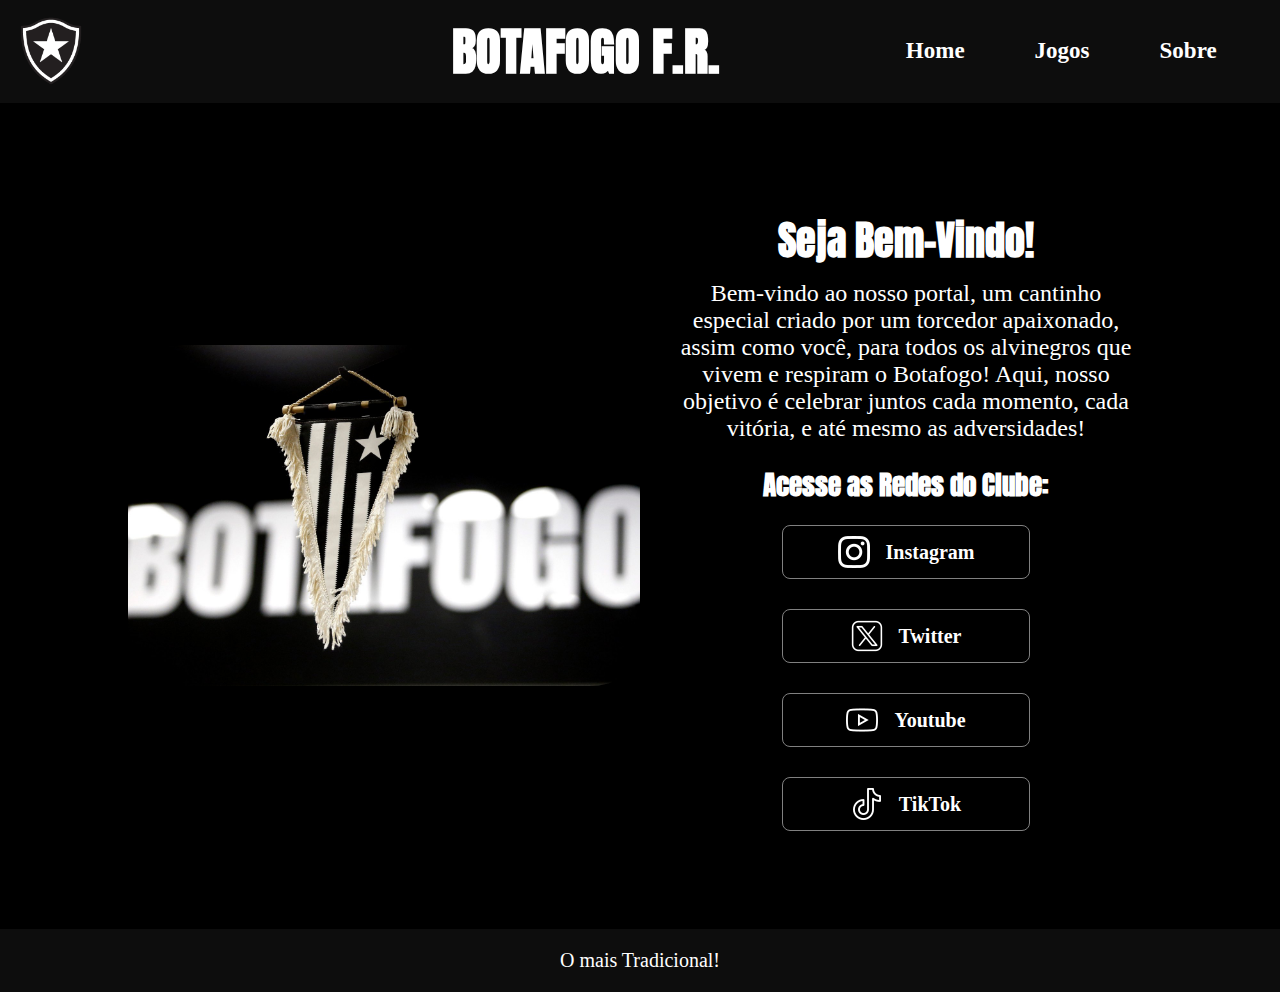
<file: alura_curso1-htmlCss/projeto_botafogo/index.html>
<!DOCTYPE HTML>
<html>
    <head>

        <meta charset="utf-8">
        <meta http-equiv="X-UA-Compatible" content="IE=edge">
        <meta name="viewport" content="width=device-width, initial-scale=1.0">
        <title>Botafogo</title>
        <link rel="stylesheet" href="styles/style.css">

    </head>

    <body>

        <header class="cabecalho">
            <img class="cabecalho-logo" src="images/escudo-botafogo.png" alt="Escudo do Botafogo">
            <h1 class="cabecalho-titulo"> BOTAFOGO F.R. </h1>
            <nav class="cabecalho-menu">
                <a class="cabecalho-menu-link" href="index.html">Home</a>
                <a class="cabecalho-menu-link" href="games.html">Jogos</a>
                <a class="cabecalho-menu-link" href="about.html">Sobre</a>
            </nav>
        </header>

        <main class="apresentacao">

            <img class="apresentacao-imagem" src="images/flamula.png" alt="Comemoração Equipe">
            <section class="apresentacao-conteudo">
                <h1 class="apresentacao-conteudo-titulo">Seja Bem-Vindo!</h1>
                <p class="apresentacao-conteudo-texto">Bem-vindo ao nosso portal, um cantinho especial criado por um torcedor apaixonado, assim como você, para todos os alvinegros que vivem e respiram o Botafogo! Aqui, nosso objetivo é celebrar juntos cada momento, cada vitória, e até mesmo as adversidades!</p>
                <div class="apresentacao-botoes">
                    <h2 class="apresentacao-botoes-titulo">Acesse as Redes do Clube:</h2>
                    <div class="apresentacao-botoes-botao">
                        <a class="apresentacao-botoes-botao-link" href="https://www.instagram.com/botafogo/" target="_blank">
                            <img src="images/logo-instagram.png" alt="Logo Instagram">
                            Instagram
                        </a>

                        <a class="apresentacao-botoes-botao-link" href="https://x.com/Botafogo" target="_blank">
                            <img src="images/logo-twitter.png" alt="Logo Twitter">
                            Twitter
                        </a>

                        <a class="apresentacao-botoes-botao-link" href="https://www.youtube.com/@BotafogoTV" target="_blank">
                            <img src="images/logo-youtube.png" alt="Logo Youtube">
                            Youtube
                        </a>

                        <a class="apresentacao-botoes-botao-link" href="https://www.tiktok.com/@botafogo" target="_blank">
                            <img src="images/logo-tiktok.png" alt="Logo TikTok">
                            TikTok
                        </a>
                    </div><!--apresentacao-botoes-botao-->
                </div><!--apresentacao-botoes-->
            </section><!--apresentacao-conteudo-->
        </main><!--apresentacao-->

        <footer class="rodape">
            
            <div class="rodape-texto">
                <p>O mais Tradicional!</p>
            </div>
            
        </footer>

    </body>
</html>
</file>
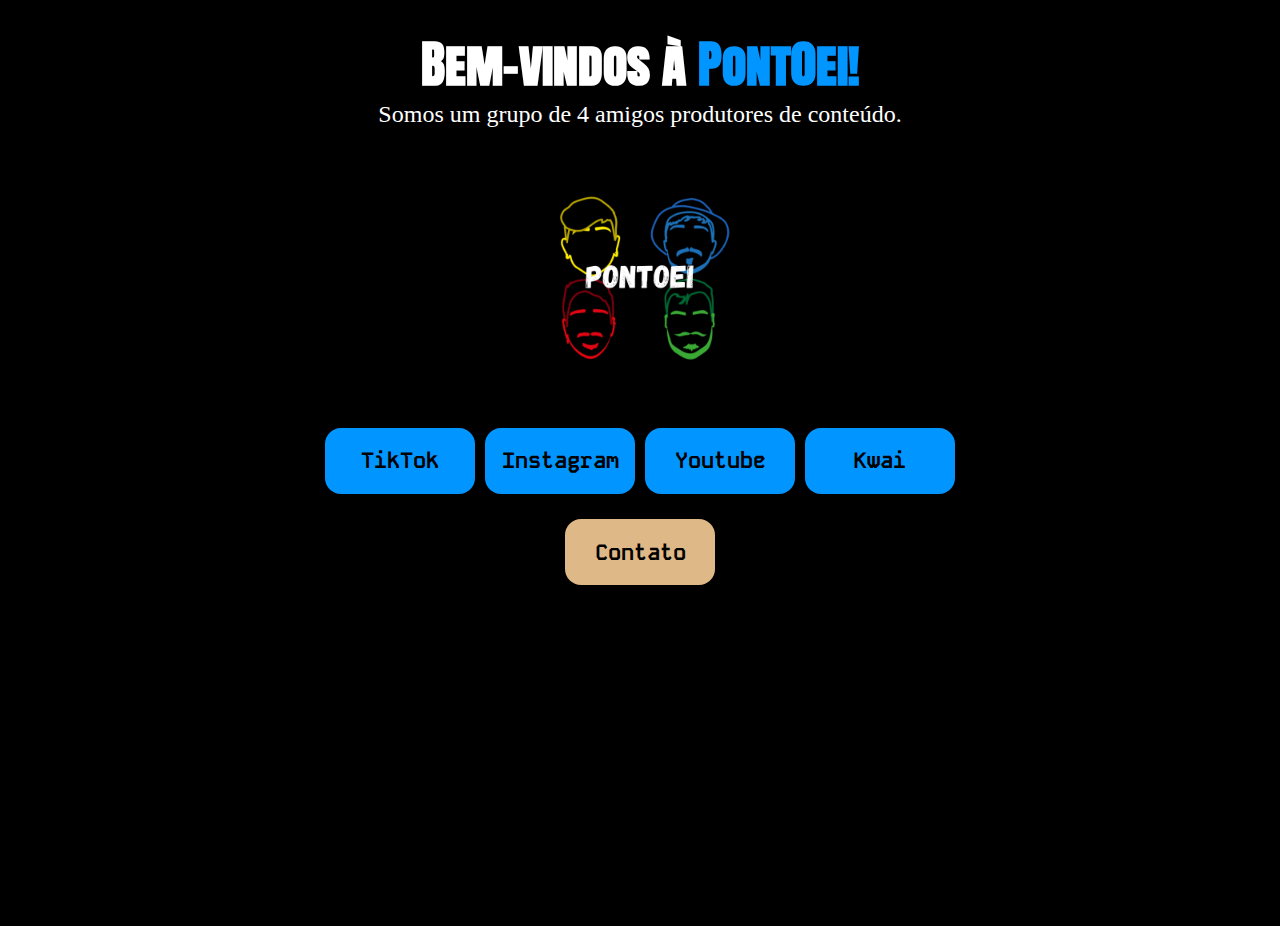
<file: alura_curso1-htmlCss/projeto_pontoei/index.html>
<!DOCTYPE html>

<html lang="pt-br">

    <head>
        
        <meta charset="utf-8">
        <meta http-equiv="X-UA-Compatible" content="IE=edge">
        <meta name="viewport" content="width=device-width, initial-scale=1.0">
        <title>Pont0ei</title>
        <link rel="stylesheet" href="style.css">

    </head>

    <body>
        <header>
    
        </header>
        
        <main class="apresentacao">

            <section class="apresentacao__conteudo">
                <h1 class="apresentacao__conteudo__titulo">Bem-vindos à <strong class="titulo-destaque">Pont0ei!</strong></h1>
                <p class="apresentacao__conteudo__texto">Somos um grupo de 4 amigos produtores de conteúdo.</p>
            </section><!--apresentacao__conteudo-->
            
            <img class="apresentacao__logo" src="images/logo_pont0ei.png" alt="Logo da Pont0ei" height="200" width="200">
            
            <div class="apresentacao__botoes">
                <a href="#" class="apresentacao__botoes__botao">TikTok</a>
                <a href="#" class="apresentacao__botoes__botao">Instagram</a>
                <a href="#" class="apresentacao__botoes__botao">Youtube</a>
                <a href="#" class="apresentacao__botoes__botao">Kwai</a>
            </div><!--apresentacao__botoes-->

        </main>
        
        <footer>

            <a href="#" class="botao-contato">Contato</a>

        </footer>
        
    </body>

</html>
</file>
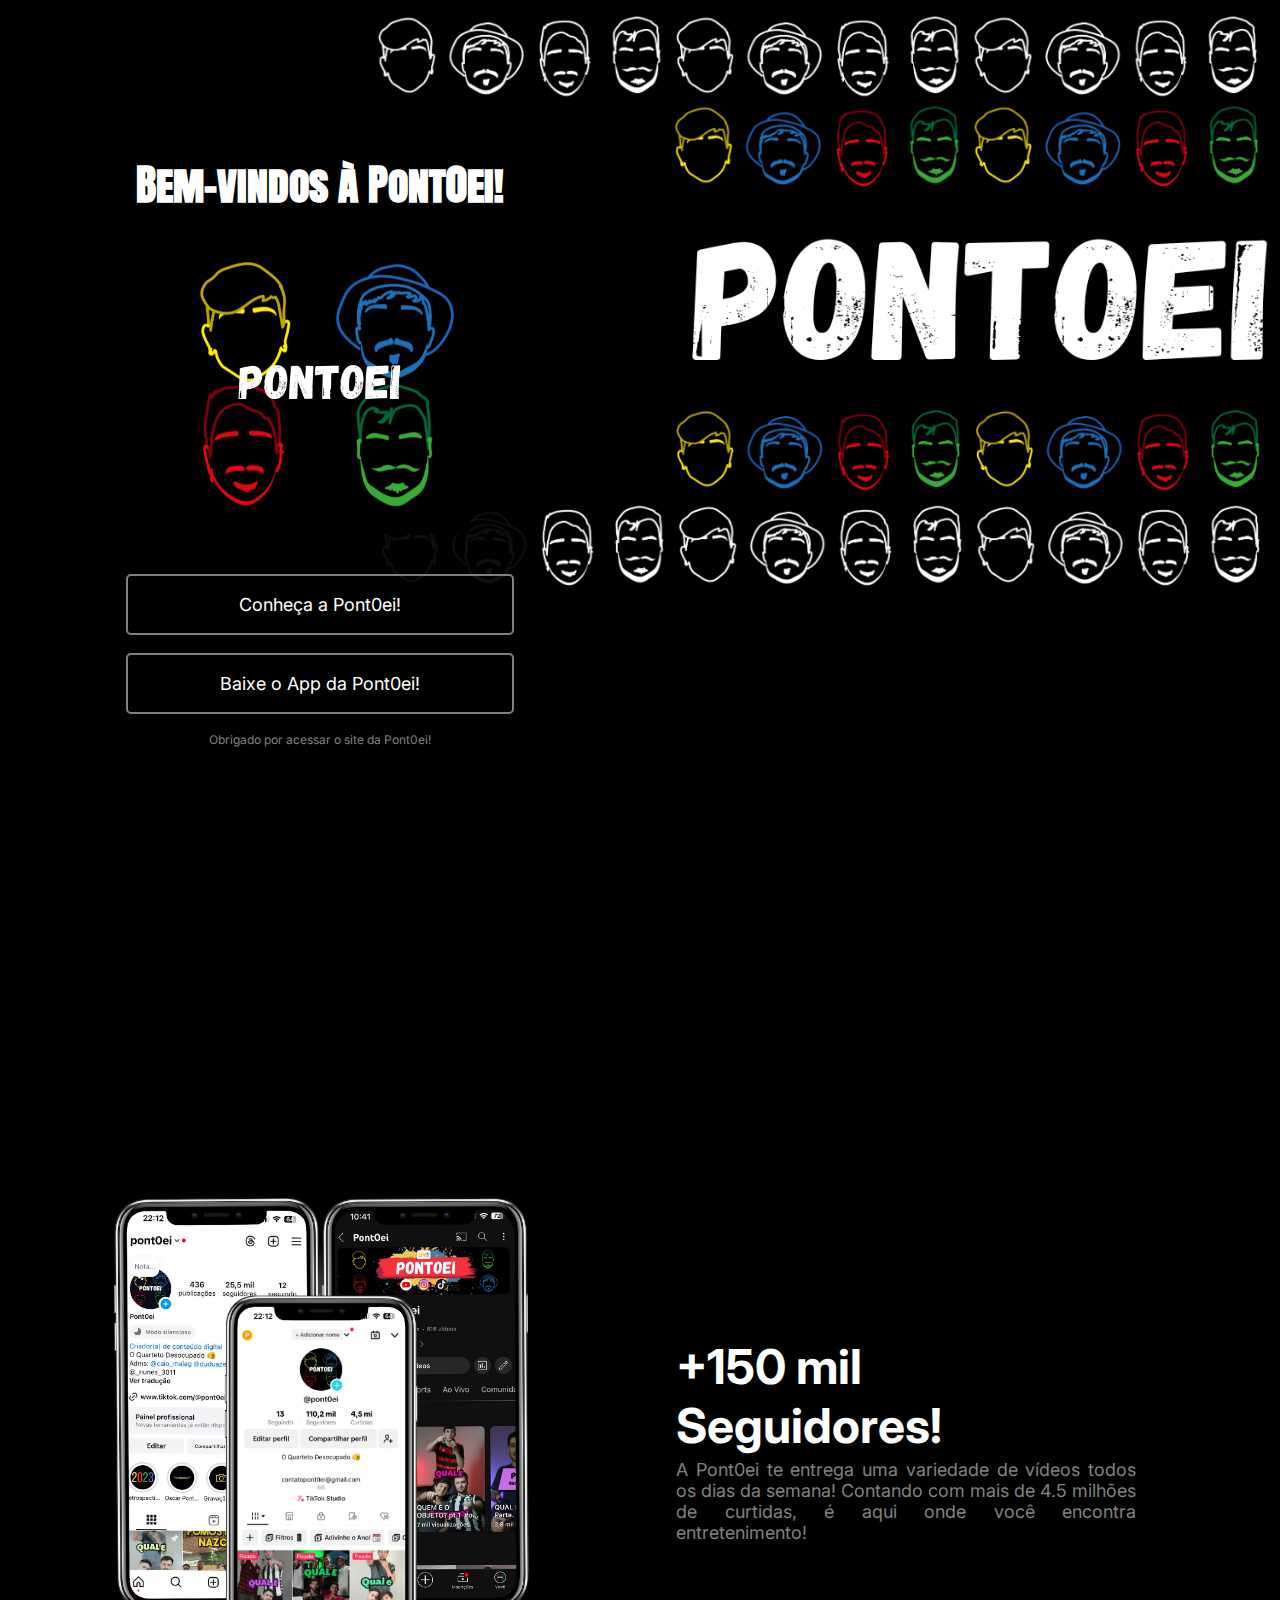
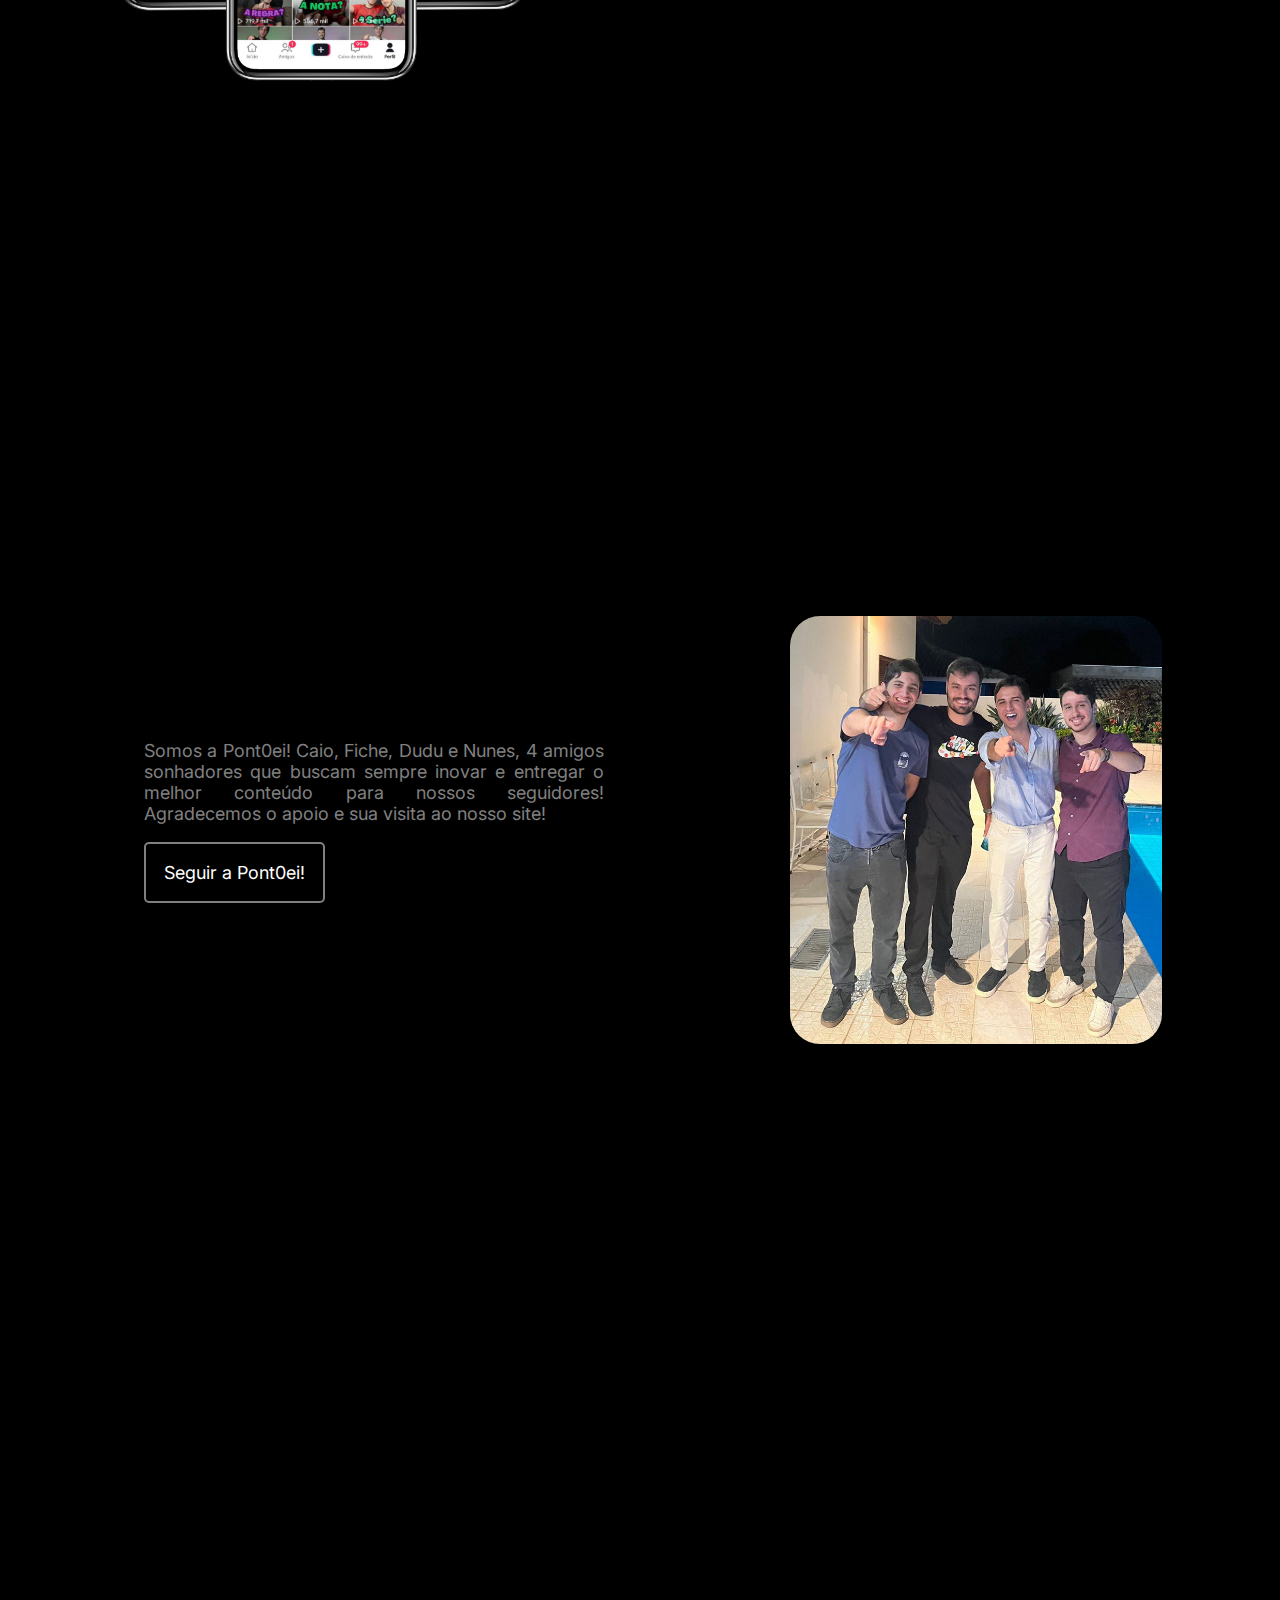
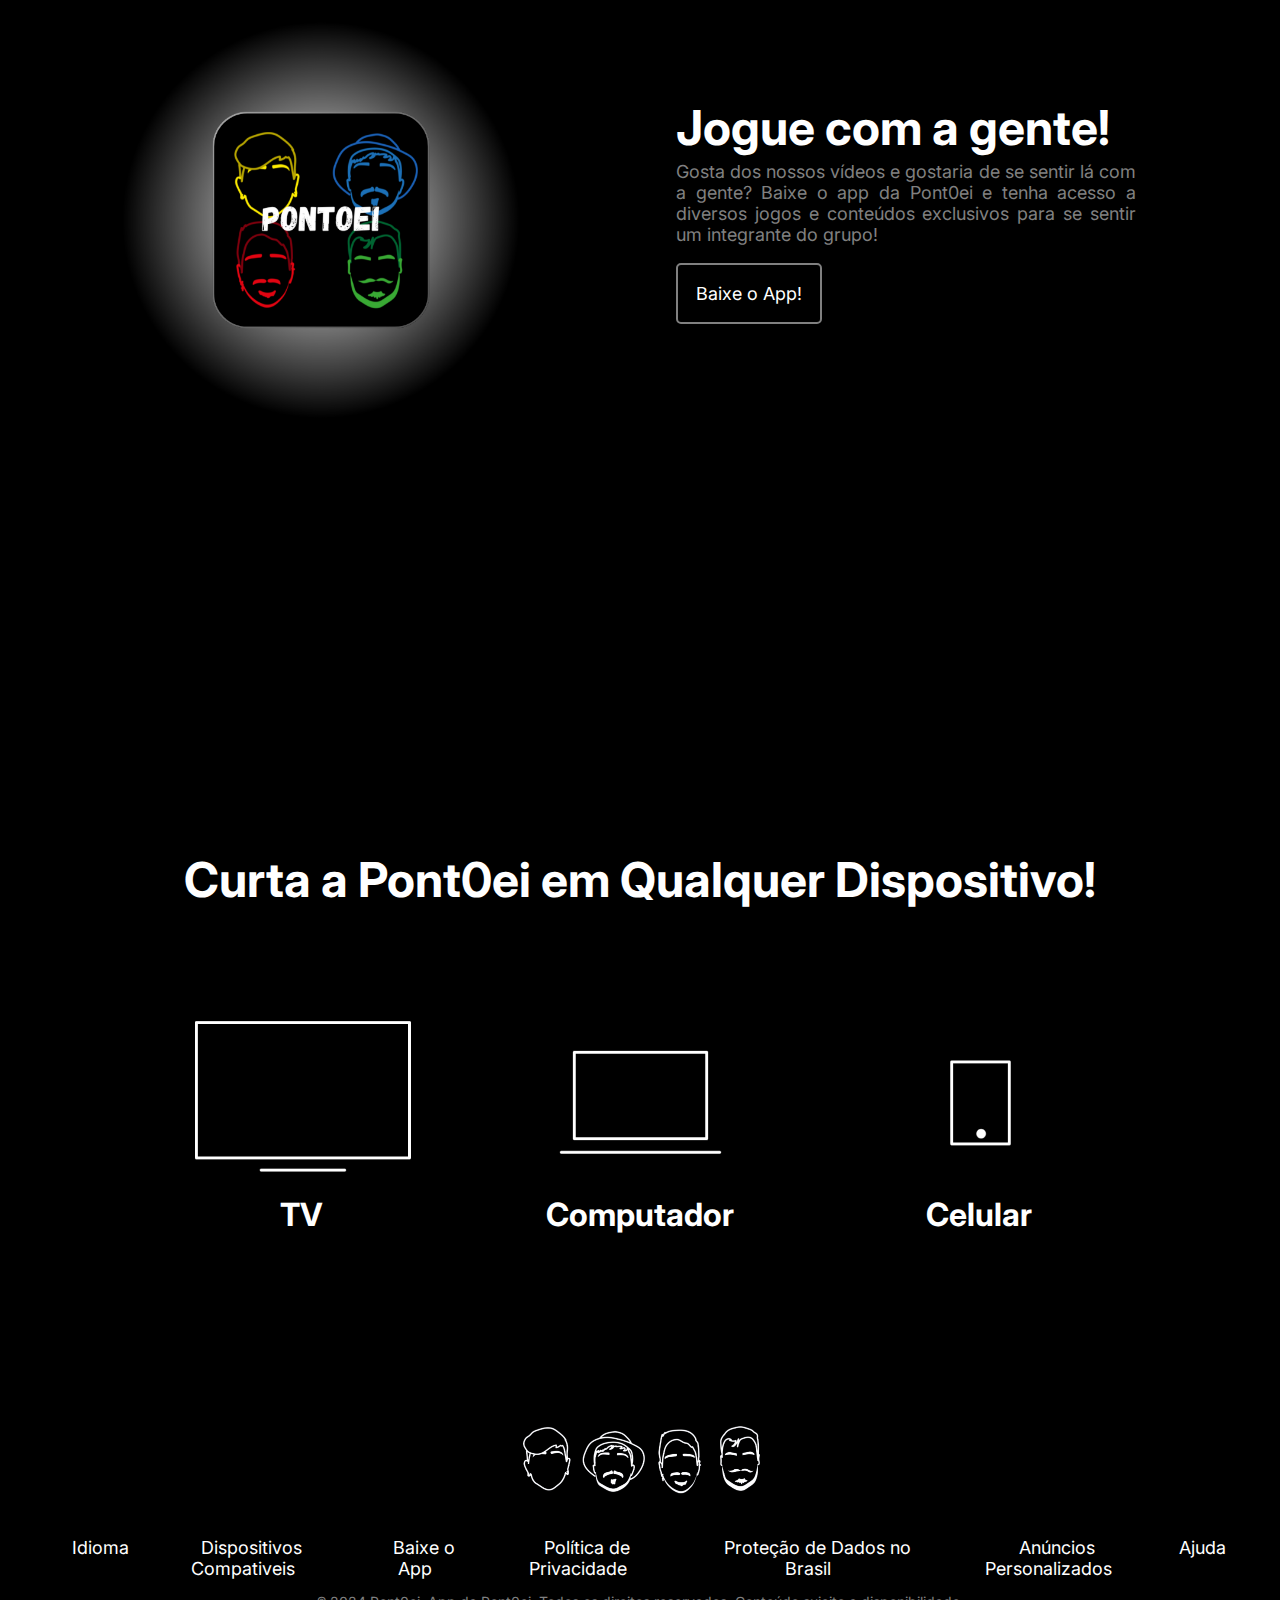
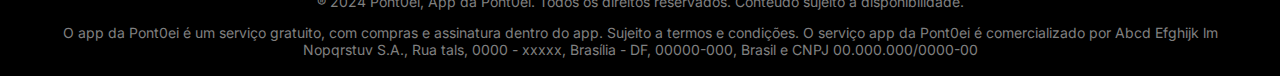
<file: alura_curso1-htmlCss/projeto_pontoei02/index.html>
<!DOCTYPE html>
<html lang="pt-br">

<head>
    <meta charset="UTF-8">
    <meta name="viewport" content="width=device-width, initial-scale=1.0">
    <title>Pont0ei</title>
    <link rel="stylesheet" href="style.css">
    <link rel="preconnect" href="https://fonts.googleapis.com">
    <link rel="preconnect" href="https://fonts.gstatic.com" crossorigin>
    <link href="https://fonts.googleapis.com/css2?family=Inter:wght@100..900&display=swap" rel="stylesheet">
</head>

<body>

    <section class="container principal">
        <div class="container__principal__caixa">
            <h1 class="container__principal__titulo">Bem-vindos à Pont0ei!</h1>
            <img src="images/logo_pont0ei.png" alt="Logo da Pont0ei" width="300px" class="container__principal__imagem">
            <a href="#" class="container__principal__botao principal_primeiro_botao">Conheça a Pont0ei!</a>
            <a href="#" class="container__principal__botao principal_segundo_botao">Baixe o App da Pont0ei!</a>
            <p class="container__principal__aviso">Obrigado por acessar o site da Pont0ei!</p>
        </div>
    </section>

    <section class="container secundario">
        <img src="images/iphone-tiktok.png" alt="Iphone com a Página do TikTok" class="container__secundario__imagem">
        <div class="container__descricao">
            <h2 class="descricao__titulo">+150 mil Seguidores!</h2>
            <p class="descricao__texto">A Pont0ei te entrega uma variedade de vídeos todos os dias da semana! Contando com mais de 4.5 milhões de curtidas, é aqui onde você encontra entretenimento!</p>
        </div>
    </section>
    
    <section class="container terciario">
        <div class="container__descricao">
            <p class="descricao__texto integrantes">Somos a Pont0ei! Caio, Fiche, Dudu e Nunes, 4 amigos sonhadores que buscam sempre inovar e entregar o melhor conteúdo para nossos seguidores! Agradecemos o apoio e sua visita ao nosso site!</p>
            <a href="#" class="descricao__botao__pagina terciario__botao"> Seguir a Pont0ei!</a>
        </div>
        <img src="images/equipe.png" alt="Nossa Equipe" class="container__terciario__imagem">
    </section>

    <section class="container secundario">
        <img src="images/app_pont0ei.png" alt="App da Pont0ei" class="container__secundario__imagem">
        <div class="container__descricao">
            <h2 class="descricao__titulo titulo_app">Jogue com a gente!</h2>
            <p class="descricao__texto app">Gosta dos nossos vídeos e gostaria de se sentir lá com a gente? Baixe o app da Pont0ei e tenha acesso a diversos jogos e conteúdos exclusivos para se sentir um integrante do grupo!</p>
            <a href="#" class="descricao__botao__pagina secundario__botao">Baixe o App!</a>
        </div>
    </section>

    <section class="container__dispositivos">
        <h2 class="container__dispositivos__titulo">Curta a Pont0ei em Qualquer Dispositivo!</h2>
        <ul class="container__dispositivos__lista">
            <li>
                <img src="images/tv.png" alt="Ícone de Televisão">
                <h3 class="container__dispositivos__lista__item">TV</h3>
            </li>
            <li>
                <img src="images/computador.png" alt="Ícone de Computador">
                <h3 class="container__dispositivos__lista__item">Computador</h3> 
            </li>
            <li>
                <img src="images/celular.png" alt="Ícone de Celular">
                <h3 class="container__dispositivos__lista__item">Celular</h3>
            </li>
        </ul>
    </section>
    
    <footer class="rodape">
        <img src="images/equipe_branco.png" alt="Equipe da Pont0ei" width="250px">
        <ul class="rodape__lista">
            <li class="rodape__lista__item cor_botao_caio">
                <a href="#">Idioma</a>
            </li>
            <li class="rodape__lista__item cor_botao_caio">
                <a href="#">Dispositivos Compativeis</a>
            </li>
            <li class="rodape__lista__item cor_botao_fiche">
                <a href="#">Baixe o App</a>
            </li>
            <li class="rodape__lista__item cor_botao_fiche">
                <a href="#">Política de Privacidade</a>
            </li>
            <li class="rodape__lista__item cor_botao_dudu">
                <a href="#">Proteção de Dados no Brasil</a>
            </li>
            <li class="rodape__lista__item cor_botao_dudu">
                <a href="#">Anúncios Personalizados</a>
            </li>
            <li class="rodape__lista__item cor_botao_nunes">
                <a href="#">Ajuda</a>
            </li>
        </ul>
        <p class="rodape__texto">® 2024 Pont0ei, App da Pont0ei. Todos os direitos reservados. Conteúdo sujeito a disponibilidade.</p>
        <p class="rodape__texto">O app da Pont0ei é um serviço gratuito, com compras e assinatura dentro do app. Sujeito a termos e condições. O
            serviço app da Pont0ei é comercializado por Abcd Efghijk lm Nopqrstuv S.A., Rua tals, 0000 - xxxxx, Brasília - DF, 00000-000, Brasil e CNPJ 00.000.000/0000-00</p>
    </footer>

</body>

</html>
</file>
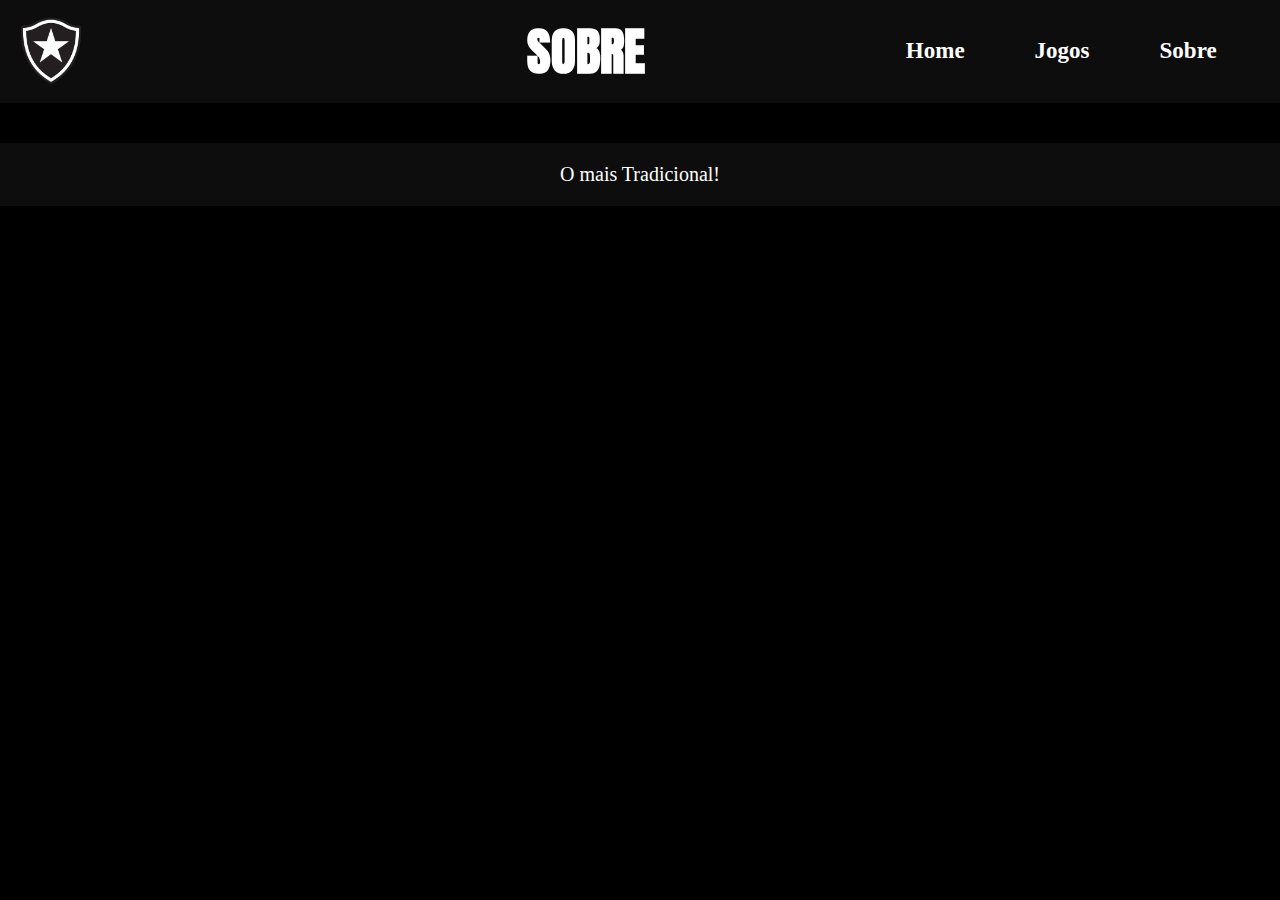
<file: alura_curso1-htmlCss/projeto_botafogo/about.html>
<!DOCTYPE html>
<html lang="pt-br">
<head>
    <meta charset="UTF-8">
    <meta name="viewport" content="width=device-width, initial-scale=1.0">
    <title>Sobre</title>
    <link rel="stylesheet" href="styles/game.css">
</head>

<body>

    <header class="cabecalho">
        <img class="cabecalho-logo" src="images/escudo-botafogo.png" alt="Escudo do Botafogo">
        <h1 class="cabecalho-titulo"> SOBRE </h1>
        <nav class="cabecalho-menu">
            <a class="cabecalho-menu-link" href="index.html">Home</a>
            <a class="cabecalho-menu-link" href="games.html">Jogos</a>
            <a class="cabecalho-menu-link" href="about.html">Sobre</a>
        </nav>
    </header>

    <main>

    </main>

    <footer class="rodape">
            
        <div class="rodape-texto">
            <p>O mais Tradicional!</p>
        </div>
        
    </footer>

</body>

</html>
</file>
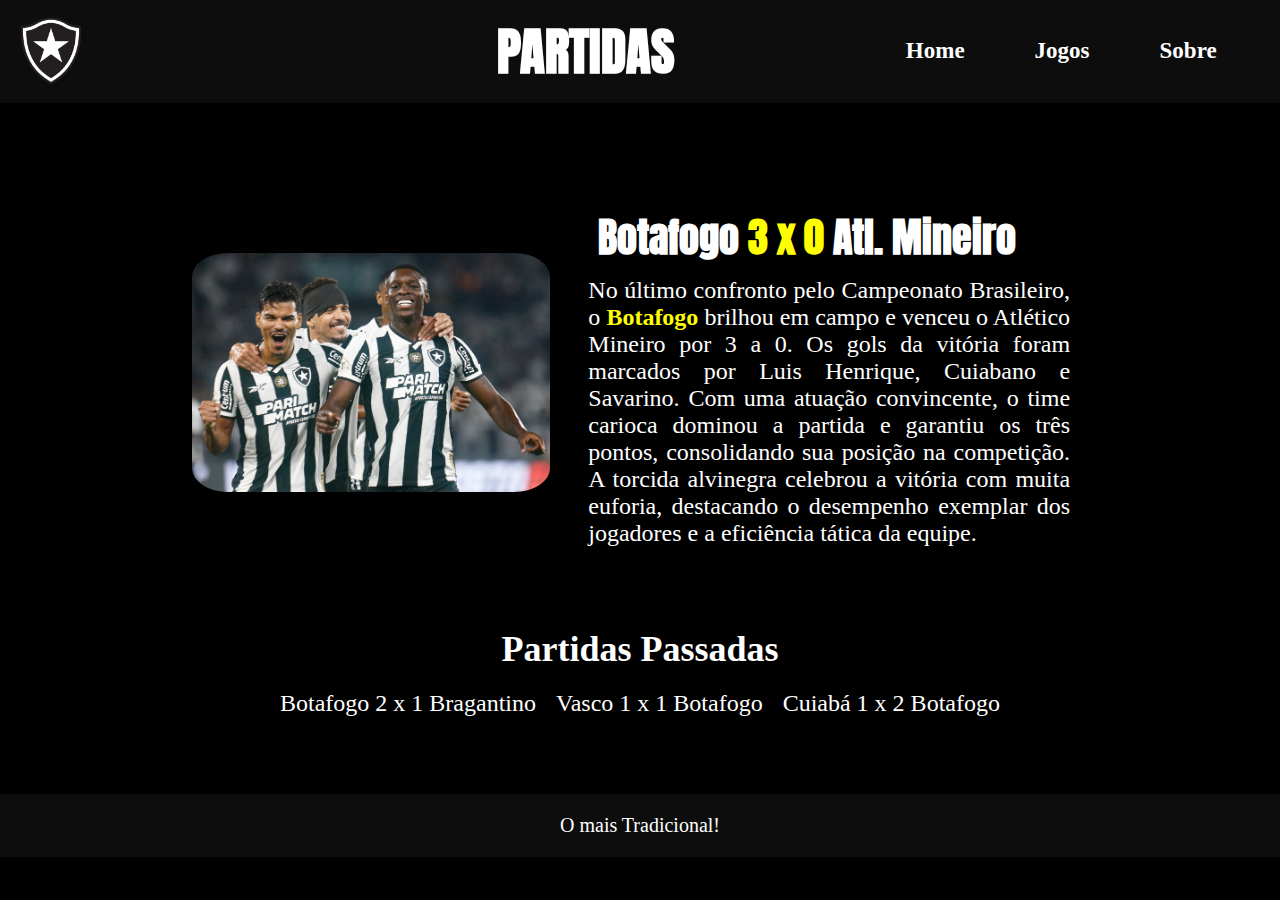
<file: alura_curso1-htmlCss/projeto_botafogo/games.html>
<!DOCTYPE html>
<html lang="pt-br">
<head>
    <meta charset="UTF-8">
    <meta name="viewport" content="width=device-width, initial-scale=1.0">
    <title>Sobre</title>
    <link rel="stylesheet" href="styles/game.css">
</head>
<body>
    
    <header class="cabecalho">
        <img class="cabecalho-logo" src="images/escudo-botafogo.png" alt="Escudo do Botafogo">
        <h1 class="cabecalho-titulo"> PARTIDAS </h1>
        <nav class="cabecalho-menu">
            <a class="cabecalho-menu-link" href="index.html">Home</a>
            <a class="cabecalho-menu-link" href="games.html">Jogos</a>
            <a class="cabecalho-menu-link" href="about.html">Sobre</a>
        </nav>
    </header>

    <main class="apresentacao">

        <div class="apresentacao-organizacao">
            <img class="apresentacao-imagem" src="images/botafogo-comemoracao.png" alt="Comemoração Equipe">
            <section class="apresentacao-conteudo">
                <h1 class="apresentacao-conteudo-titulo">Botafogo <strong>3 x 0</strong> Atl. Mineiro</h1>
                <p class="apresentacao-conteudo-texto">No último confronto pelo Campeonato Brasileiro, o <strong>Botafogo</strong> brilhou em campo e venceu o Atlético Mineiro por 3 a 0. Os gols da vitória foram marcados por Luis Henrique, Cuiabano e Savarino. Com uma atuação convincente, o time carioca dominou a partida e garantiu os três pontos, consolidando sua posição na competição. A torcida alvinegra celebrou a vitória com muita euforia, destacando o desempenho exemplar dos jogadores e a eficiência tática da equipe.</p>
            </section><!--apresentacao-conteudo-->
        </div>
        
        <section class="apresentacao-partidas">
            <h2> Partidas Passadas</h2>
            <div class="apresentacao-partidas-texto">
                <p>Botafogo 2 x 1 Bragantino</p>
                <p>Vasco 1 x 1 Botafogo</p>
                <p>Cuiabá 1 x 2 Botafogo</p>
            </div>
        </section><!--apresentacao-conteudo-partidas-->
        
    </main>

    <footer class="rodape">
            
        <div class="rodape-texto">
            <p>O mais Tradicional!</p>
        </div>
        
    </footer>

</body>
</html>
</file>
<file: alura_curso1-htmlCss/projeto_botafogo/styles/style.css>
@import url('https://fonts.googleapis.com/css2?family=Anton+SC&display=swap');
@import url('https://fonts.googleapis.com/css2?family=Anton&family=Anton+SC&display=swap');

* {
    margin: 0;
    padding: 0;
}

:root {
    --cor-primaria: black;
    --cor-secundaria: white;
    --cor-terciaria: rgb(13, 13, 13);
}

body {
    box-sizing: border-box;
    background-color: var(--cor-primaria);
    color: var(--cor-secundaria);
}

.cabecalho {
    background-color: var(--cor-terciaria);
    padding: 1% 0% 1% 1%;
    display: flex;
    justify-content: space-between;
    align-items: center;
}

.cabecalho-logo {
    width: 6%;
}

.cabecalho-titulo {
    position: relative;
    left: 7%;
    font-family: "Anton SC", sans-serif;
    font-size: 3.2rem;
}

.cabecalho-menu {
    display: flex;
    align-items: center;
    gap: 70px;
    padding: 0% 5% 0% 0%;
}

.cabecalho-menu-link {
    text-decoration: none;
    font-size: 1.4375rem;
    color: var(--cor-secundaria);
    font-weight: bold;
}

.cabecalho-menu-link:hover {
    color:yellow;
}

.apresentacao {
    display: flex;
    align-items: center;
    justify-content: space-between;
    margin: 6% 10%;
    gap: 20px;
}

.apresentacao-imagem {
    border-radius: 10%;
    width: 50%;
}

.apresentacao-conteudo {
    width: 50%;
    margin: 2%;
    text-align: center;
}

.apresentacao-conteudo-titulo {
    font-size: 2.5rem;
    margin: 10px;
    font-family: "Anton", sans-serif;
}

.apresentacao-conteudo-texto {
    font-size: 1.5rem;
}

.apresentacao-botoes {
    display: flex;
    flex-direction: column;
    align-items: center;
    gap: 20px;
    margin-top: 5%;
}

.apresentacao-botoes-titulo {
    font-size: 1.7rem;
    font-family: "Anton", sans-serif;
}

.apresentacao-botoes-botao {
    display: flex;
    justify-content: center;
    gap: 30px;
    flex-wrap:wrap;
}

.apresentacao-botoes-botao-link {
    display: flex;
    justify-content: center;
    align-items: center;
    text-decoration: none;
    gap: 16px;
    border: 1px solid grey;
    border-radius: 8px;
    font-size: 1.25rem;
    color: var(--cor-secundaria);
    padding: 10px;
    font-weight: bold;
    width: 50%;
}

.apresentacao-botoes-botao-link:hover {
    background-color: rgb(7, 7, 7);
    color: rgb(204, 131, 7);
    border: 1px solid rgba(128, 128, 128, 0.364);
}

.rodape {
    display: flex;
    justify-content: center;
    align-items: center;
    background-color: var(--cor-terciaria);
    padding: 20px;
    margin-top: 40px;
}

.rodape-texto {
    font-size: 1.25rem;
}

@media (max-width: 870px) {

    .cabecalho {
        padding: 1% 0% 1% 1%;
        display: flex;
        justify-content: center;
        align-items: center;
        gap: 20px;
    }

    .cabecalho-titulo {
        font-size: 0rem;
    }

    .cabecalho-menu {
        gap: 30px;
    }

}

@media (max-width: 1000px) {
    .apresentacao {
        flex-direction: column;
        padding: 5%;
    }

    .apresentacao-conteudo {
        width: 115%;
    }
}
</file>
<file: alura_curso1-htmlCss/projeto_pontoei/style.css>
@import url('https://fonts.googleapis.com/css2?family=Anton+SC&display=swap');
@import url('https://fonts.googleapis.com/css2?family=Kode+Mono:wght@400..700&display=swap');

*{
    margin: 0;
    padding: 0;
}

body{
    height: 100vh;
    box-sizing: border-box;
    background-color: #000000;
    color: white;
}

.titulo-destaque{
    color:rgb(0, 149, 255);
}

.botao-tiktok{
    background-color: black;
    color: yellow;
}

.botao-instagram{
    background-color: black;
    color: green;
}

.botao-youtube{
    background-color: black;
    color: red;
}

.botao-kwai{
    background-color: black;
    color: blue;
}

.apresentacao{
    display: flex;
    flex-direction: column;
    align-items: center;
    margin: 2% 5%;
    text-align: center;
}

.apresentacao__conteudo{
    width: 700px;
    display: flex;
    flex-direction: column;
}

.apresentacao__conteudo__titulo{
    font-size: 50px;
    font-family: "Anton SC", sans-serif;
}

.apresentacao__conteudo__texto{
    font-size: 24px;
}

.apresentacao__logo{
    margin: 50px;
}

.apresentacao__botoes{
    display: flex;
    flex-direction: row;
    gap: 10px;
}

.apresentacao__botoes__botao {
    background-color:rgb(0, 149, 255);
    width: 150px;
    border-radius: 16px;
    font-size: 22px;
    padding: 18.5px 0px;
    text-decoration: none;
    color: black;
    font-family: "Kode Mono", monospace;
    font-weight: bold;
}

footer{
    display: flex;
    flex-direction: column; 
    align-items: center; 
}

.botao-contato{
    background-color: burlywood;
    text-decoration: none;
    color: black;
    border-radius: 16px;
    font-size: 22px;
    width: 150px;
    text-align: center;
    font-weight: bold;
    padding: 18.5px 0px;
    margin-bottom: 10px;
    font-family: "Kode Mono", monospace;
}
</file>
<file: alura_curso1-htmlCss/projeto_pontoei02/style.css>
@import url('https://fonts.googleapis.com/css2?family=Anton+SC&display=swap');

:root {
    --cor-primaria: black;
    --cor-secundaria: white;
    --cor-terciaria: grey;
    --cor-fiche: #3AAA35;
    --cor-dudu: #1D71B8;
    --cor-caio: #FFEC00;
    --cor-nunes: #E30613;
    --fonte-principal: 'Inter';
    --botao-azul-efeito:#3286cb;
}

*{
    margin: 0;
    padding: 0;
}

body {
    background-color: var(--cor-primaria);
    color: var(--cor-secundaria);
    font-family: var(--fonte-principal);
    font-size: 1.125rem;
    font-weight: 400;
}

/* Altera todos os containers */
.container {
    height: 100vh;
    display: grid;
    grid-template-columns: 50% 50%;
}

/* Altera o container principal */
.principal {
    background-image: url("images/background-image.png");
    background-repeat: no-repeat;
    background-size: contain;
    align-items: center;
    text-align: center;
}

/* Caixa do container principal */
.container__principal__caixa {
    margin: 0 6em;
    padding: 1em;
    background-color: rgba(0, 0, 0, 0.934);  
}

/* Titulo do container principal */
.container__principal__titulo {
    font-size: 2.625rem;
    font-weight: 700;
    font-family: "Anton SC", sans-serif;
}

/* Imagem do container principal */
.container__principal__imagem {
    margin: 1em 0 2em 0;
}

/* Botões do container principal */
.container__principal__botao {
    background-color: transparent;
    border: 2px solid var(--cor-terciaria);
    border-radius: 5px;
    padding: 1em;
    color: var(--cor-secundaria);
    text-decoration: none;
    display: block;
    margin-bottom: 1em;
}

/* Aviso no container principal */
.container__principal__aviso {
    font-size: 12px;
    color: var(--cor-terciaria);
}

/* Container secundário */
.secundario {
    align-items: center;
    margin: 5em 6em;
}

/* Imagem do container secundário */
.container__secundario__imagem {
    width: 80%;
}

/* Botão container secundário */
.secundario__botao {
    margin-top: 1em;
}

/* Descrições, textos e títulos dos containers */
.container__descricao {
    padding: 2em;
}

.descricao__titulo {
    font-weight: 700;
    font-size: 3rem;
    color: var(--cor-secundaria);
    margin-bottom: 0.1em;
}

.descricao__texto {
    color: var(--cor-terciaria);
    text-align:justify;
}

.descricao__botao__pagina {
    background-color: transparent;
    border: 2px solid var(--cor-terciaria);
    border-radius: 5px;
    padding: 1em;
    color: var(--cor-secundaria);
    text-decoration: none;
    display: inline-block;
    margin-bottom: 1em;
}
/* Fim das descrições, textos e títulos dos containers */

/* container terciário */
.terciario {
    align-items: center;
    margin: 5em 6em;
    gap: 150px;
}

/* Botão container terciário */
.terciario__botao {
    margin-top: 1em;
}

/* Imagem do container terciário */
.container__terciario__imagem {
    border-radius: 30px;
    width: 70%;
}

/* Container dos dispositivos */
.container__dispositivos {
    text-align: center;
    margin: 10em 0;
}

/* Título do container dispositivos */
.container__dispositivos__titulo {
    font-size: 3rem;
    color: var(--cor-secundaria);
}

/* Lista do container dispositivos */
.container__dispositivos__lista {
    display: flex;
    justify-content: center;
    list-style-type: none;
    margin: 5em 0;
}

/* Itens da lista do container dispositivos */
.container__dispositivos__lista__item {
    font-size: 2rem;
    color: var(--cor-secundaria);
}

/* Rodapé da página */
.rodape {
    text-align: center;
    margin: 1em 3em;
}

/* Lista do rodapé */
.rodape__lista {
    display: flex;
    justify-content: center;
    list-style-type: none;
    margin-top: 1em;
}

/* Itens da Lista do rodapé */
.rodape__lista__item a{
    text-decoration: none;
    color: var(--cor-secundaria);
    margin-left: 1em;
}

/* Texto do rodapé */
.rodape__texto {
    margin: 1em 0;
    color: var(--cor-terciaria);
    font-size: 0.875rem;
}

/* Pseudoclasses */

/* Animações container principal */
.principal_primeiro_botao:hover {
    background-color: rgb(12, 12, 12);
    color: var(--cor-caio);
}

.principal_segundo_botao:hover {
    background-color: rgb(12, 12, 12);
    color: var(--cor-nunes);
}
/* Fim animações container principal */

/* Botão do container terciário */
.terciario__botao:hover {
    background-color: rgb(12, 12, 12);
    color: var(--cor-fiche);
}

/* Botão do container secundário */
.secundario__botao:hover {
    background-color: rgb(12, 12, 12);
    color: var(--cor-dudu);
}

/* Botões do rodapé */
.cor_botao_caio a:hover  {
    color: var(--cor-caio);
}

.cor_botao_fiche a:hover{
    color: var(--cor-fiche);
}

.cor_botao_dudu a:hover {
    color: var(--cor-dudu);
}

.cor_botao_nunes a:hover {
    color: var(--cor-nunes);
}

.rodape__lista__item a:active {
    color: purple;
}

/* Responsividade */

@media (max-width: 1040px) {

    .container {
        height: 100vh;
        display: flex;
        justify-content: center;
        
    }

    .principal {
        background-image: url("images/background-image2.png");
    }

    .secundario {
        display: flex;
        flex-direction: column;
    }
    
    .terciario {
        display: flex;
        flex-direction: column-reverse;
    }
    
    .secundario__imagem {
        width: 45%;
    }

    .descricao__titulo {
        text-align:center;
    }
    
    .descricao__texto {
        text-align:center;
        margin: 2em 0;
    }

    .integrantes {
        margin: 2em -5em;
    }

    .titulo_app {
        margin: 0em -3em;
    }

    .app {
        margin: 2em -5em;
    }

    .container__botao__pagina {
        display: flex;
        justify-content: center;
    }

    .dispositivos__lista {
        display: flex;
        flex-direction: column;
        justify-content: center;
        list-style-type: none;
        margin: 5em 0;
    }

    .rodape__lista {
        flex-wrap: wrap;
        align-items: center; 
    }

    .lista__link {
        margin: 0.5em;
    } 

}
</file>
<file: alura_curso1-htmlCss/projeto_botafogo/styles/game.css>
@import url('https://fonts.googleapis.com/css2?family=Anton+SC&display=swap');

@import url('https://fonts.googleapis.com/css2?family=Anton&family=Anton+SC&display=swap');

* {
    margin: 0;
    padding: 0;
}

:root {
    --cor-primaria: black;
    --cor-secundaria: white;
    --cor-terciaria: rgb(13, 13, 13);
}

body {
    box-sizing: border-box;
    background-color: var(--cor-primaria);
    color: var(--cor-secundaria);
}

.cabecalho {
    background-color: var(--cor-terciaria);
    padding: 1% 0% 1% 1%;
    display: flex;
    justify-content: space-between;
    align-items: center;
}

.cabecalho-logo {
    width: 6%;
}

.cabecalho-titulo {
    position: relative;
    left: 7%;
    font-family: "Anton SC", sans-serif;
    font-size: 3.2rem;
}

.cabecalho-menu {
    display: flex;
    align-items: center;
    gap: 70px;
    padding: 0% 5% 0% 0%;
}

.cabecalho-menu-link {
    text-decoration: none;
    font-size: 1.4375rem;
    color: var(--cor-secundaria);
    font-weight: bold;
}

.cabecalho-menu-link:hover {
    color:yellow;
}

.apresentacao {
    display: flex;
    flex-direction: column;
    align-items: center;
    justify-content: center;
    margin: 6% 15%;
}

.apresentacao-organizacao {
    display: flex;
    align-items: center;
    gap: 20px;
}

.apresentacao-imagem {
    border-radius: 10%;
    width: 40%;
}

.apresentacao-conteudo {
    margin: 2%;
    text-align: justify;
    font-size: 1.5rem;
    order: 1;
}

.apresentacao-conteudo-titulo {
    font-size: 2.5rem;
    margin: 10px;
    font-family: "Anton", sans-serif;
}

strong {
    color: yellow;
}

.apresentacao-partidas {
    display: flex;
    flex-direction: column;
    text-align: center;
    gap: 20px;
    order: 2;
    margin-top: 7%;
    font-size: 1.5rem;
}

.apresentacao-partidas-texto {
    display: flex;
    gap: 20px;
}

.rodape {
    display: flex;
    justify-content: center;
    align-items: center;
    background-color: var(--cor-terciaria);
    padding: 20px;
    margin-top: 40px;
    font-size: 1.25rem;
}

@media (max-width: 870px) {

    .cabecalho {
        padding: 1% 0% 1% 1%;
        display: flex;
        justify-content: center;
        align-items: center;
        gap: 20px;
    }

    .cabecalho-titulo {
        font-size: 0rem;
    }

    .cabecalho-menu {
        gap: 30px;
    }

}

@media (max-width: 1000px) {

    .apresentacao {
        margin: 6% auto;
        width: 85%;
    }

    .apresentacao-conteudo {
        text-align: center;
    }

    .apresentacao-organizacao {
        flex-direction: column;        
    }

    .apresentacao-conteudo-titulo {
        text-align: center;
        font-size: 1.5rem;
        }

    .apresentacao-partidas-texto {
        display: flex;
        flex-direction: column;
    }
}
</file>
